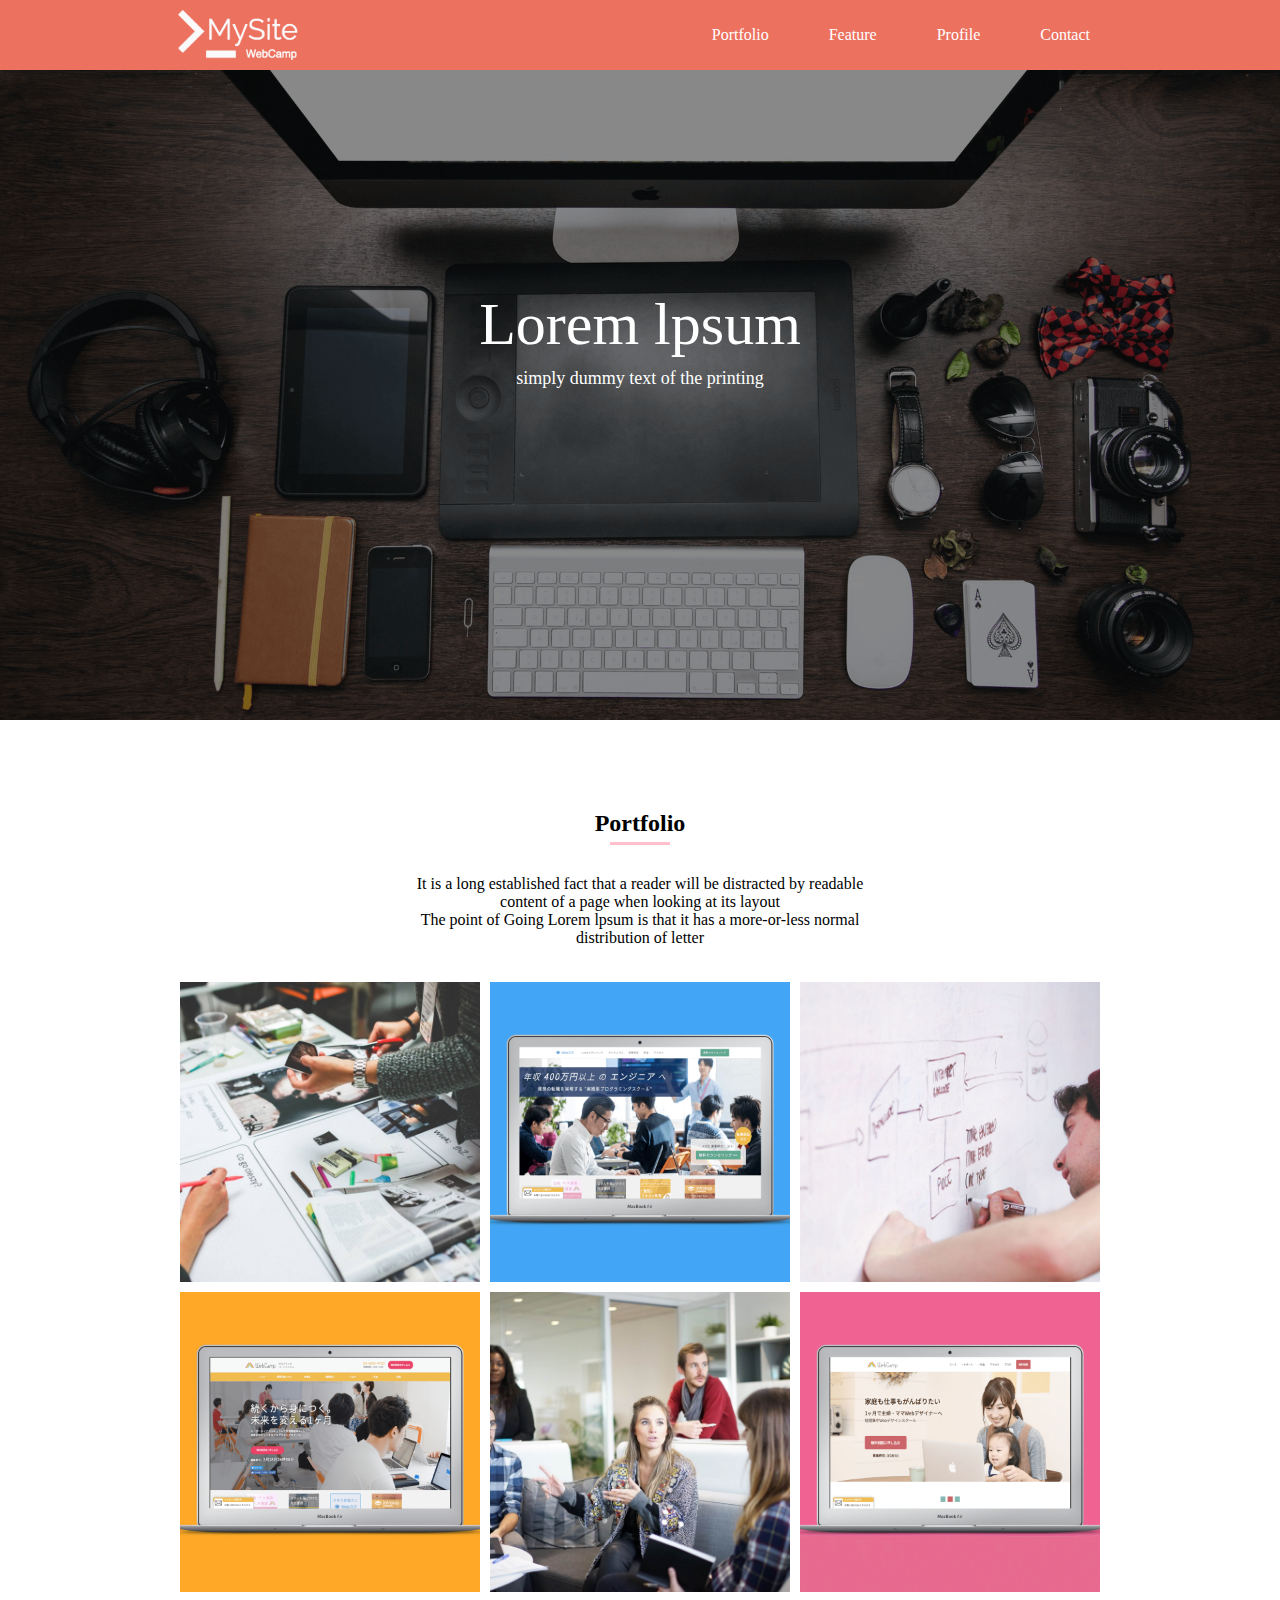
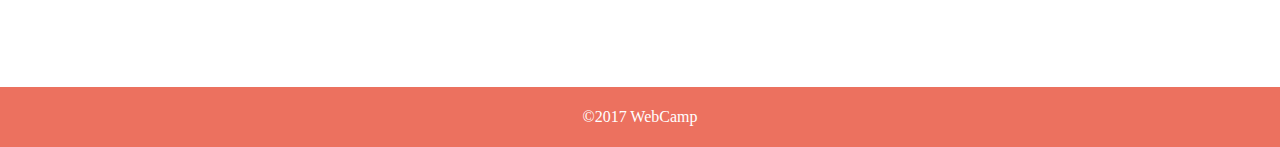
<file: mysite/index.html>
<!DOCTYPE html>
<html lang="ja">
  <head>
    <meta charset="UTF-8" />
    <!-- CSSファイルの読み込み -->
    <link rel="stylesheet" href="style.css" />
    <title>MySite</title>
  </head>

  <body>

    <!-- header -->
    <header>
      <nav>
        <h1 class="heading">
          <a href="index.html">
            <img src="img/logo.png">
          </a>
        </h1>
        <ul class="nav-list">
          <li class="nav-list-item">
            <a href="index.html">Portfolio</a>
          </li>
          <li class="nav-list-item">Feature</li>
          <li class="nav-list-item">Profile</li>
          <li class="nav-list-item">Contact</li>
        </ul>
      </nav>
    </header>

    <!-- main-visual用のdiv -->
    <div class="main-visual">
      <div class="main-visual-text">
        <!-- pタグ（と文字）を追加 -->
        <p class="main-visual-title">Lorem lpsum</p>
        <p class="main-visual-subtitle">simply dummy text of the printing</p>
      </div>
    </div>

    <!-- divをmainに変更 -->
    <main>
      <!-- sectionを追加、portfolioクラスを設定 -->
      <section class="portfolio">
        <!-- h2で見出しを設定 -->
        <h2>Portfolio</h2>
        <!-- divで領域を作り、仕切り線を設定 -->
        <div class="border_line"></div>
        <!-- pタグ（と文字）を追加 -->
        <p class="main-text">
          It is a long established fact that a reader will be distracted by readable <br>
          content of a page when looking at its layout<br>
          The point of Going Lorem lpsum is that it has a more-or-less normal <br>
          distribution of letter
        </p>
        <div class="main-contents">
          <!-- main-contents-boxの隣に画像用クラスを設定 -->
          <div class="main-contents-box desk"></div>
          <div class="main-contents-box pc-blue"></div>
          <div class="main-contents-box write-board"></div>
          <div class="main-contents-box pc-yellow"></div>
          <div class="main-contents-box talk"></div>
          <div class="main-contents-box pc-pink"></div>
        </div>
      </section>
    </main>

    <!-- footer -->
    <footer>
      <p class="footer-text">©2017 WebCamp</p>
    </footer>
  </body>
</html>
</file>
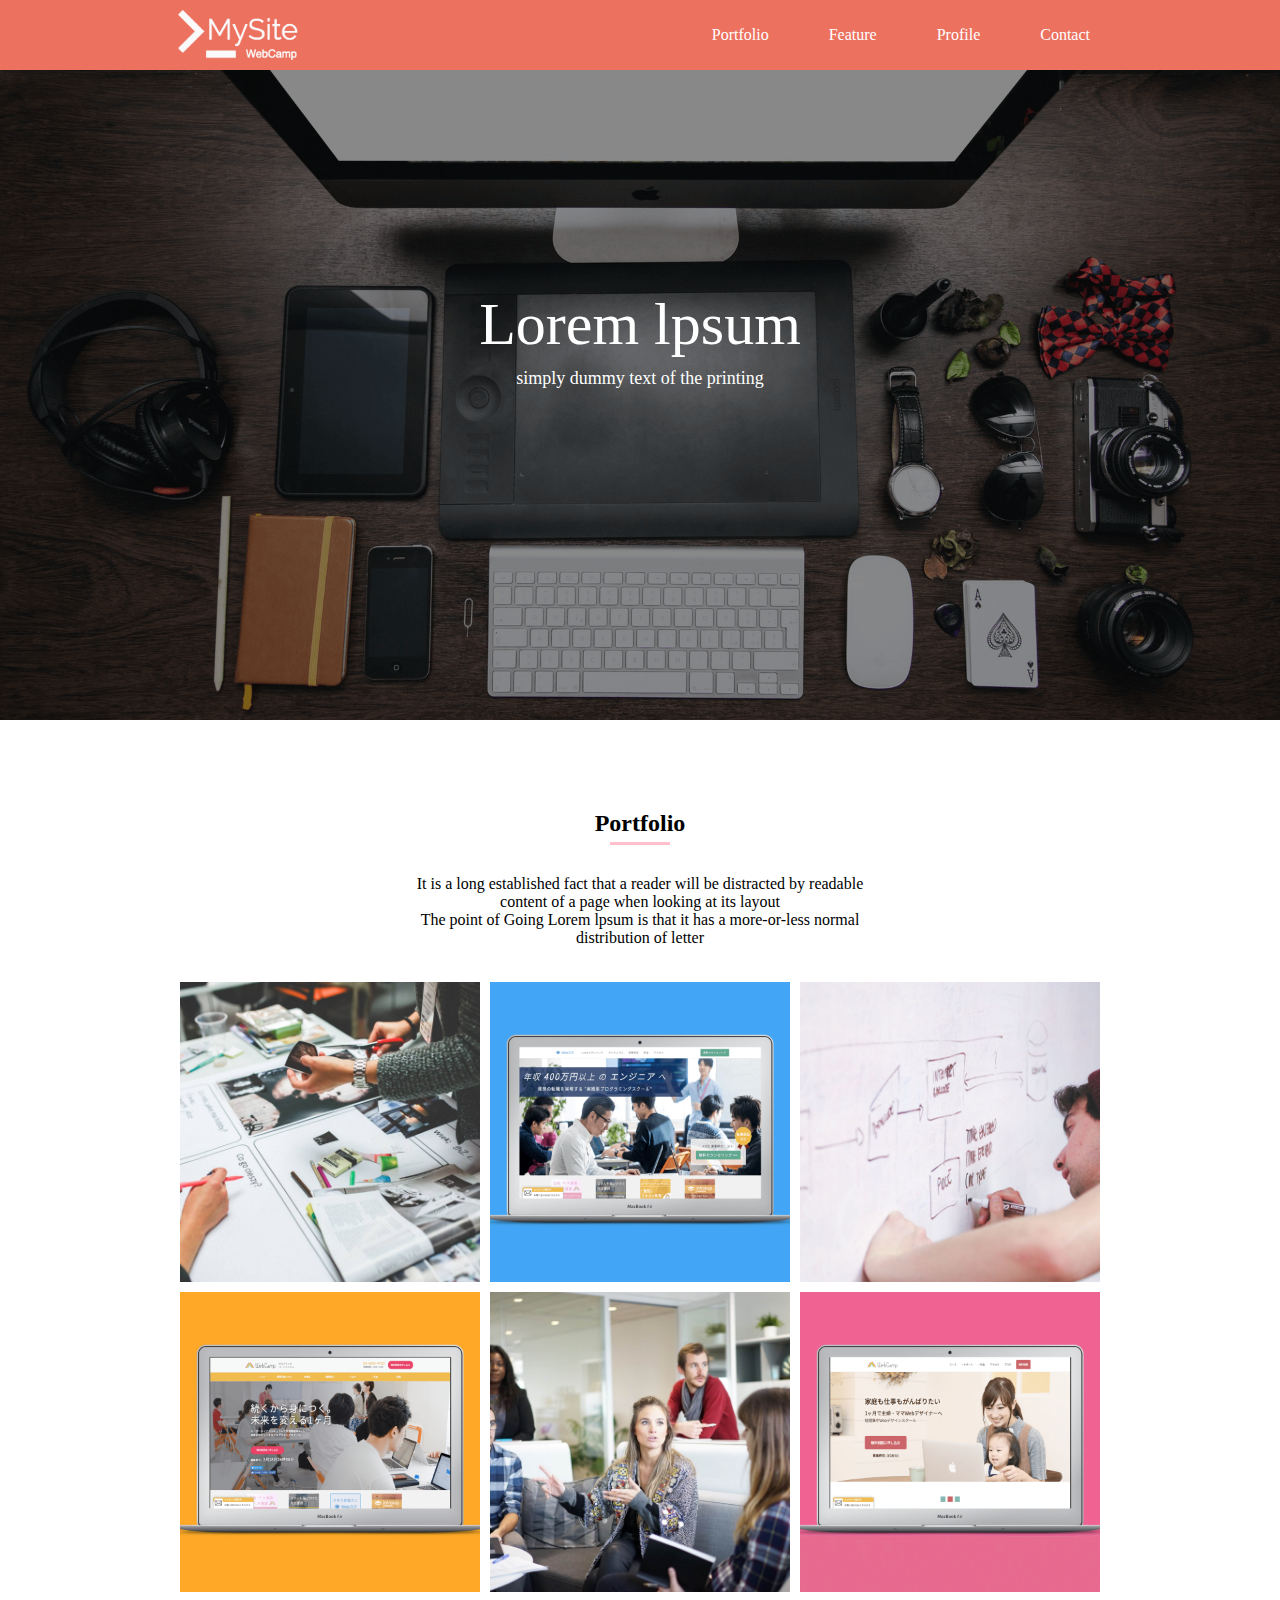
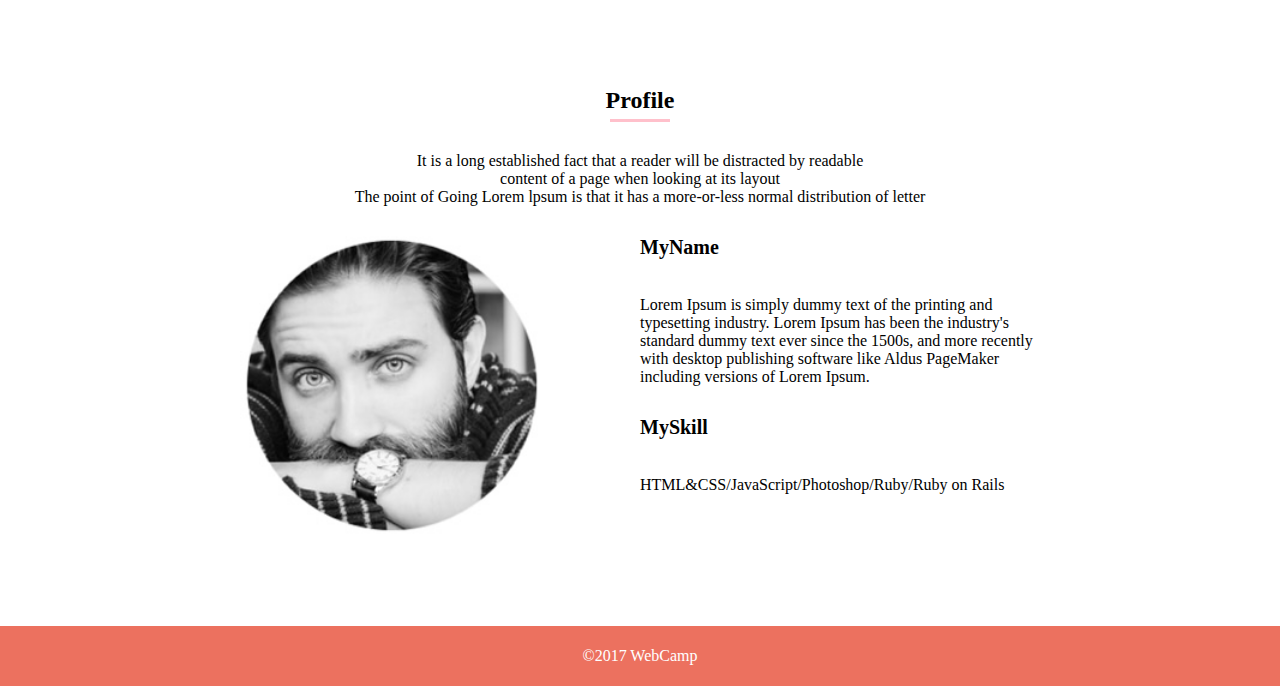
<file: mysite_new/index.html>
<!DOCTYPE html>
<html lang="ja">
  <head>
    <meta charset="UTF-8" />
    <!-- CSSファイルの読み込み -->
    <link rel="stylesheet" href="style.css" />
    <title>MySite</title>
  </head>

  <body>

    <!-- header -->
    <header>
      <nav>
        <h1 class="heading">
          <a href="index.html">
            <img src="img/logo.png">
          </a>
        </h1>
        <ul class="nav-list">
          <li class="nav-list-item">
            <a href="index.html">Portfolio</a>
          </li>
          <li class="nav-list-item">Feature</li>
          <li class="nav-list-item">Profile</li>
          <li class="nav-list-item">Contact</li>
        </ul>
      </nav>
    </header>

    <!-- main-visual用のdiv -->
    <div class="main-visual">
      <div class="main-visual-text">
        <!-- pタグ（と文字）を追加 -->
        <p class="main-visual-title">Lorem lpsum</p>
        <p class="main-visual-subtitle">simply dummy text of the printing</p>
      </div>
    </div>

    <!-- divをmainに変更 -->
    <main>
      <!-- sectionを追加、portfolioクラスを設定 -->
      <section class="portfolio">
        <!-- h2で見出しを設定 -->
        <h2>Portfolio</h2>
        <!-- divで領域を作り、仕切り線を設定 -->
        <div class="border_line"></div>
        <!-- pタグ（と文字）を追加 -->
        <p class="main-text">
          It is a long established fact that a reader will be distracted by readable <br>
          content of a page when looking at its layout<br>
          The point of Going Lorem lpsum is that it has a more-or-less normal <br>
          distribution of letter
        </p>
        <div class="main-contents">
          <!-- main-contents-boxの隣に画像用クラスを設定 -->
          <div class="main-contents-box desk"></div>
          <div class="main-contents-box pc-blue"></div>
          <div class="main-contents-box write-board"></div>
          <div class="main-contents-box pc-yellow"></div>
          <div class="main-contents-box talk"></div>
          <div class="main-contents-box pc-pink"></div>
        </div>
      </section>

      <section class="profile">
        <!-- h2で見出しを設定 -->
        <h2>Profile</h2>
        <!-- divで領域を作り、仕切り線を設定 -->
        <div class="border_line"></div>
        <!-- pタグ（と文字）を追加 -->
        <p class="main-text">
          It is a long established fact that a reader will be distracted by readable <br>
          content of a page when looking at its layout<br>
          The point of Going Lorem lpsum is that it has a more-or-less normal distribution of letter
        </p>
        <div class="profile-content">
          <div class="profile-img">
            <img src="img/my-icon.jpg" alt="">
          </div>
          <div class="profile-text">
            <div class="myname">
              <h3 class="subtitle">MyName</h3>
              <p class="main-text">
                Lorem Ipsum is simply dummy text of the printing and typesetting industry. Lorem Ipsum has
                been the industry's standard dummy text ever since the 1500s, and more recently with desktop publishing
                software like Aldus PageMaker including versions of Lorem Ipsum.
              </p>
            </div>
            <div class="myskill">
              <h3 class="subtitle">MySkill</h3>
              <p class="main-text">
                HTML&CSS/JavaScript/Photoshop/Ruby/Ruby on Rails
              </p>
            </div>
          </div>
      </div>
      </section>
    </main>

    <!-- footer -->
    <footer>
      <p class="footer-text">©2017 WebCamp</p>
    </footer>
  </body>
</html>
</file>
<file: mysite/style.css>
/* ブラウザがそれぞれ持っているCSSをリセットするための記述 */
* {
  margin: 0;
  padding: 0;
  box-sizing: border-box;
}

header{
  width: 100%; /* 横幅100% */
  height: 70px; /* 高さ70px */
  background-color: #EC715F; /* 背景色をカラーコードで指定 */
}

.heading img{
  height: 70px; /* 高さ70px */
}

nav{
  width: 960px; /* 横幅960px */
  height: 70px; /* 高さ70px */
  margin: 0 auto;  /* 中央寄せ */
  display: flex; /* flexboxを設定 */
  justify-content: flex-end; /* 子要素を右詰めで順に並べるように設定する */
}

nav > :first-child {
  margin-right: auto;
  /*
    上のjustify-contentで、navの子要素を右から順に並べて形に設定したものを、
    :first-childで最初の子要素を指定、左寄せで並べるようにする。
    今回の場合は子要素のheadingクラスを左寄せに設定します。
    同じく子要素であるnav-listクラスは右寄せになります。
  */
}

.nav-list{
  width: 560px; /* 横幅560px */
  display: flex; /* flexboxを設定 */
  justify-content: flex-end; /* 要素を右詰めで順に並べるように設定する */
}

.nav-list-item{
  margin: 0 30px; /* 上下に0pxの隙間、左右に30pxずつの隙間を発生させる。 */
  list-style: none; /* li使用時に発生する黒丸を削除 */
  line-height: 70px; /* 行の高さを70pxに設定し、縦方向に中央寄せで文字を配置する */
  text-align: center; /* 横方向に中央寄せで文字を配置する。*/
  color: white; /* 文字色を白に変更 */
}

.nav-list-item a{
  text-decoration: none; /* リンクに設定した場合発生する文字の装飾を解除。 */
  color: white; /* リンクを設定すると文字が青色になってしまうので、白に変更 */
}

.main-visual{ 
  width: 100%; /* 横幅いっぱい */
  height: 650px; /* 高さ650px */
  background-image: url(img/mv.png); /* 背景画像を設定、imgフォルダ内のmv.pngを使用 */
  background-size: cover; /* 縦横比を維持したまま背景領域を埋め尽くす */
  background-position: center; /* 背景画像を中央に配置 */ 
}

.main-visual-text{
  width: 650px; /* 横幅650px */
  height: 650px; /* 高さ650px */
  margin: 0 auto; /* 中央寄せ */
  text-align: center; /* 横方向に中央寄せで文字を配置する。*/
  color:white;  /* 文字色を白に変更 */ 
}
.main-visual-title{
  padding-top: 220px; /* 上方向に220pxの余白を設定。背景色はないので空白が発生 */
  font-size: 60px; /* 文字のサイズを60pxに設定 */
}

.main-visual-subtitle{
  font-size: 18px; /* 文字のサイズを18pxに設定 */
  line-height: 38px; /* 行の高さを38pxに設定、文字の大きさが18pxなので上下に10pxの余白が発生する */
}

/* .mainをmainに変更して、専用タグのmainを指定するように設定する。 */
main{
  width: 100%; /* 横幅いっぱい */
}


.portfolio{
  padding: 90px 0 90px 0; /* 余白を上下に90pxずつ、左右には余白無し */
  text-align: center; /* .portfolio内の文字はすべて横方向に中央寄せなのでまとめて設定 */
}

.border_line{
    width: 60px; /* 横幅60px */
    height: 8px; /* 高さ8px */
    border-bottom: 3px solid pink; /* 要素の下に3pxのpink色の直線を引く */
    margin: 0 auto;  /* 中央寄せ */
}

.main-text{
  padding: 30px 0; /* 上下に30pxの余白を設定、左右の余白はなしに設定 */
}

.main-contents{
  width: 930px; /* 横幅930px */
  margin: 0 auto; /* 中央寄せ */
  display: flex; /* Flexboxを設定 */
  flex-wrap: wrap; /*子要素が親要素の横幅いっぱいに配置されたら改行し、下に配置し始める設定 */
}

.main-contents-box{
  width: 300px; /* 横幅300px */
  height: 300px; /* 高さ300px */
  margin:5px; /* 四方に隙間を5px設定 */
  background-size: cover; /* 縦横比を維持したまま背景領域を埋め尽くす */
  background-position: center; /* 背景画像を中央に配置 */
}

.desk{
    background-image: url(img/sketch.jpg); /* 背景画像をimgフォルダ内のsketch.jpgに設定 */
}

.pc-blue{
    background-image: url(img/websuku.png); /* 背景画像をimgフォルダ内のwebsuku.pngに設定 */
}

.write-board{
    background-image: url(img/write.jpg); /* 背景画像をimgフォルダ内のwrite.jpgに設定 */
}

.pc-yellow{
    background-image: url(img/webcamp.png); /* 背景画像をimgフォルダ内のwebcamp.pngに設定 */
}

.talk{
    background-image: url(img/talk.jpg); /* 背景画像をimgフォルダ内のtalk.jpgに設定 */
}

.pc-pink{
    background-image: url(img/webcamp-mother.png); /* 背景画像をimgフォルダ内のwebcamp-mother.pngに設定 */
}

footer {
  width: 100%; /* 横幅100% */
  height: 60px; /* 高さ60px */
  text-align: center; /* 横方向に中央寄せで文字を配置する。*/
  line-height: 60px; /* 行の高さを60pxに設定し、縦方向に中央寄せで文字を配置する */
  background-color: #EC715F; /* 背景色をカラーコードで指定 */
}

.footer-text {
  color: white; /* 文字色を白に設定 */
}
</file>
<file: mysite_new/style.css>
/* ブラウザがそれぞれ持っているCSSをリセットするための記述 */
* {
  margin: 0;
  padding: 0;
  box-sizing: border-box;
}

header{
  width: 100%; /* 横幅100% */
  height: 70px; /* 高さ70px */
  background-color: #EC715F; /* 背景色をカラーコードで指定 */
}

.heading img{
  height: 70px; /* 高さ70px */
}

nav{
  width: 960px; /* 横幅960px */
  height: 70px; /* 高さ70px */
  margin: 0 auto;  /* 中央寄せ */
  display: flex; /* flexboxを設定 */
  justify-content: flex-end; /* 子要素を右詰めで順に並べるように設定する */
}

nav > :first-child {
  margin-right: auto;
  /*
    上のjustify-contentで、navの子要素を右から順に並べて形に設定したものを、
    :first-childで最初の子要素を指定、左寄せで並べるようにする。
    今回の場合は子要素のheadingクラスを左寄せに設定します。
    同じく子要素であるnav-listクラスは右寄せになります。
  */
}

.nav-list{
  width: 560px; /* 横幅560px */
  display: flex; /* flexboxを設定 */
  justify-content: flex-end; /* 要素を右詰めで順に並べるように設定する */
}

.nav-list-item{
  margin: 0 30px; /* 上下に0pxの隙間、左右に30pxずつの隙間を発生させる。 */
  list-style: none; /* li使用時に発生する黒丸を削除 */
  line-height: 70px; /* 行の高さを70pxに設定し、縦方向に中央寄せで文字を配置する */
  text-align: center; /* 横方向に中央寄せで文字を配置する。*/
  color: white; /* 文字色を白に変更 */
}

.nav-list-item a{
  text-decoration: none; /* リンクに設定した場合発生する文字の装飾を解除。 */
  color: white; /* リンクを設定すると文字が青色になってしまうので、白に変更 */
}

.main-visual{ 
  width: 100%; /* 横幅いっぱい */
  height: 650px; /* 高さ650px */
  background-image: url(img/mv.png); /* 背景画像を設定、imgフォルダ内のmv.pngを使用 */
  background-size: cover; /* 縦横比を維持したまま背景領域を埋め尽くす */
  background-position: center; /* 背景画像を中央に配置 */ 
}

.main-visual-text{
  width: 650px; /* 横幅650px */
  height: 650px; /* 高さ650px */
  margin: 0 auto; /* 中央寄せ */
  text-align: center; /* 横方向に中央寄せで文字を配置する。*/
  color:white;  /* 文字色を白に変更 */ 
}
.main-visual-title{
  padding-top: 220px; /* 上方向に220pxの余白を設定。背景色はないので空白が発生 */
  font-size: 60px; /* 文字のサイズを60pxに設定 */
}

.main-visual-subtitle{
  font-size: 18px; /* 文字のサイズを18pxに設定 */
  line-height: 38px; /* 行の高さを38pxに設定、文字の大きさが18pxなので上下に10pxの余白が発生する */
}

/* .mainをmainに変更して、専用タグのmainを指定するように設定する。 */
main{
  width: 100%; /* 横幅いっぱい */
}


.portfolio{
  padding: 90px 0 90px 0; /* 余白を上下に90pxずつ、左右には余白無し */
  text-align: center; /* .portfolio内の文字はすべて横方向に中央寄せなのでまとめて設定 */
}

.border_line{
    width: 60px; /* 横幅60px */
    height: 8px; /* 高さ8px */
    border-bottom: 3px solid pink; /* 要素の下に3pxのpink色の直線を引く */
    margin: 0 auto;  /* 中央寄せ */
}

.main-text{
  padding: 30px 0; /* 上下に30pxの余白を設定、左右の余白はなしに設定 */
}

.main-contents{
  width: 930px; /* 横幅930px */
  margin: 0 auto; /* 中央寄せ */
  display: flex; /* Flexboxを設定 */
  flex-wrap: wrap; /*子要素が親要素の横幅いっぱいに配置されたら改行し、下に配置し始める設定 */
}

.main-contents-box{
  width: 300px; /* 横幅300px */
  height: 300px; /* 高さ300px */
  margin:5px; /* 四方に隙間を5px設定 */
  background-size: cover; /* 縦横比を維持したまま背景領域を埋め尽くす */
  background-position: center; /* 背景画像を中央に配置 */
}

.desk{
    background-image: url(img/sketch.jpg); /* 背景画像をimgフォルダ内のsketch.jpgに設定 */
}

.pc-blue{
    background-image: url(img/websuku.png); /* 背景画像をimgフォルダ内のwebsuku.pngに設定 */
}

.write-board{
    background-image: url(img/write.jpg); /* 背景画像をimgフォルダ内のwrite.jpgに設定 */
}

.pc-yellow{
    background-image: url(img/webcamp.png); /* 背景画像をimgフォルダ内のwebcamp.pngに設定 */
}

.talk{
    background-image: url(img/talk.jpg); /* 背景画像をimgフォルダ内のtalk.jpgに設定 */
}

.pc-pink{
    background-image: url(img/webcamp-mother.png); /* 背景画像をimgフォルダ内のwebcamp-mother.pngに設定 */
}

.profile{
  margin: 0 auto;
  width: 800px;
  padding: 0 0 90px 0; /* 余白を下に90px、上左右には余白無し */
  text-align: center; /* .portfolio内の文字はすべて横方向に中央寄せなのでまとめて設定 */
  /* display: flex; */
}

.profile-content {
  display: flex;
}

.profile-img, .profile-text {
  width: 400px;
  display: flex;
}

.profile-img img {
  width: 300px;
  height: 300px;
}

.profile-text { 
  display: block;
  text-align: left;
}

.subtitle {
  font-size: 20px;
  height: 30px;
}

footer {
  width: 100%; /* 横幅100% */
  height: 60px; /* 高さ60px */
  text-align: center; /* 横方向に中央寄せで文字を配置する。*/
  line-height: 60px; /* 行の高さを60pxに設定し、縦方向に中央寄せで文字を配置する */
  background-color: #EC715F; /* 背景色をカラーコードで指定 */
}

.footer-text {
  color: white; /* 文字色を白に設定 */
}
</file>
